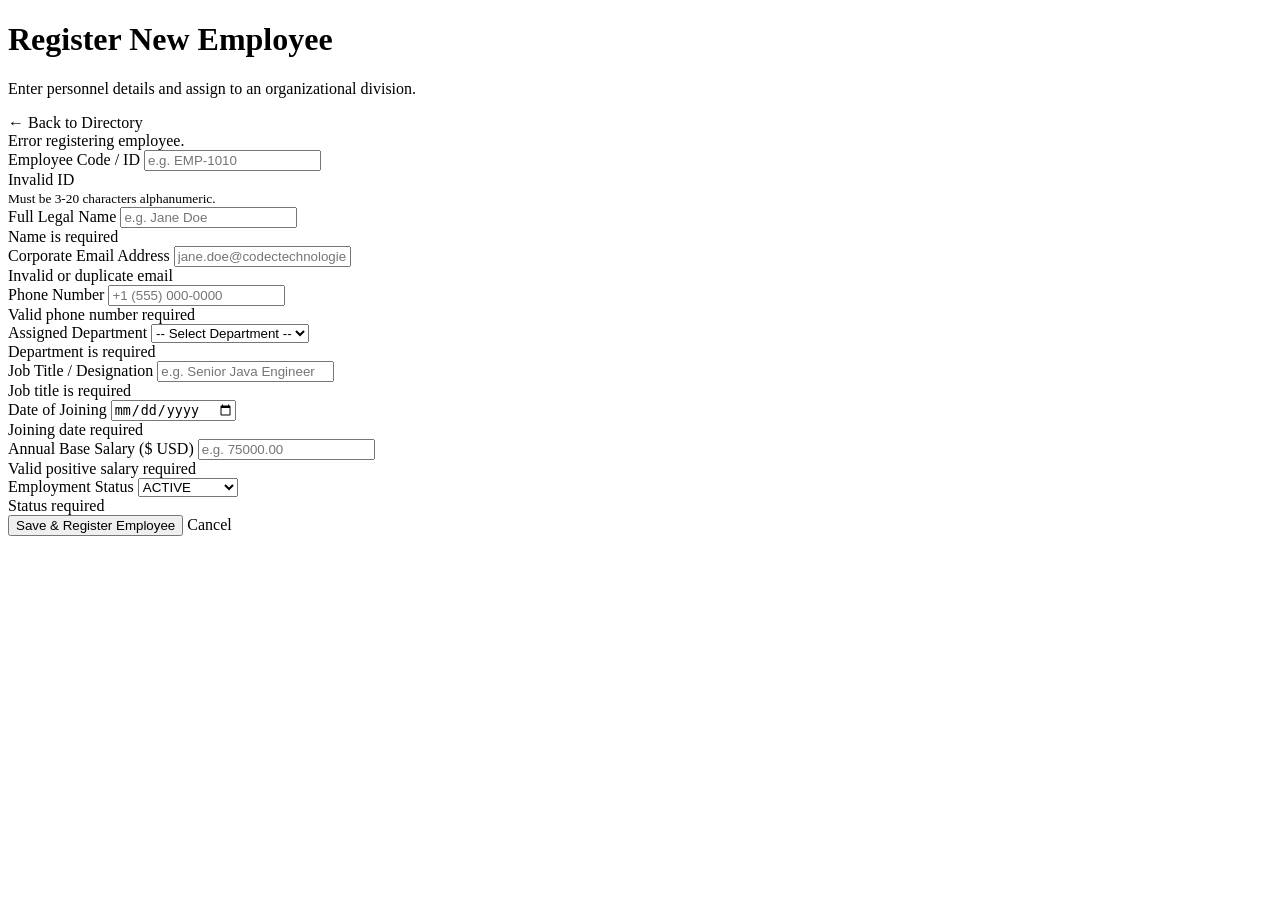
<file: backend-maven/src/main/resources/templates/add-employee.html>
<!DOCTYPE html>
<html xmlns:th="http://www.thymeleaf.org">
<head>
    <meta charset="UTF-8">
    <meta name="viewport" content="width=device-width, initial-scale=1.0">
    <title>Register Employee - Codec Technologies EMS</title>
    <link rel="stylesheet" th:href="@{/css/style.css}">
</head>
<body>
    <div th:replace="~{fragments/navbar :: navbar}"></div>

    <main class="main-container max-w-4xl">
        <div class="page-header">
            <div>
                <h1>Register New Employee</h1>
                <p class="subtitle">Enter personnel details and assign to an organizational division.</p>
            </div>
            <div>
                <a th:href="@{/employees}" class="btn btn-secondary">&larr; Back to Directory</a>
            </div>
        </div>

        <div th:if="${errorMessage}" class="alert alert-danger" role="alert">
            <span th:text="${errorMessage}">Error registering employee.</span>
        </div>

        <div class="card form-card">
            <div class="card-body">
                <form th:action="@{/employees/save}" th:object="${employee}" method="post" class="standard-form">
                    
                    <!-- 2-Column Grid -->
                    <div class="form-row">
                        <!-- Employee Code -->
                        <div class="form-group col-md-6">
                            <label for="employeeCode" class="required">Employee Code / ID</label>
                            <input type="text" id="employeeCode" th:field="*{employeeCode}" 
                                   class="form-control" th:classappend="${#fields.hasErrors('employeeCode')} ? 'is-invalid' : ''"
                                   placeholder="e.g. EMP-1010" required>
                            <div class="invalid-feedback" th:if="${#fields.hasErrors('employeeCode')}" th:errors="*{employeeCode}">
                                Invalid ID
                            </div>
                            <small class="form-text">Must be 3-20 characters alphanumeric.</small>
                        </div>

                        <!-- Full Name -->
                        <div class="form-group col-md-6">
                            <label for="fullName" class="required">Full Legal Name</label>
                            <input type="text" id="fullName" th:field="*{fullName}" 
                                   class="form-control" th:classappend="${#fields.hasErrors('fullName')} ? 'is-invalid' : ''"
                                   placeholder="e.g. Jane Doe" required>
                            <div class="invalid-feedback" th:if="${#fields.hasErrors('fullName')}" th:errors="*{fullName}">
                                Name is required
                            </div>
                        </div>
                    </div>

                    <div class="form-row">
                        <!-- Corporate Email -->
                        <div class="form-group col-md-6">
                            <label for="email" class="required">Corporate Email Address</label>
                            <input type="email" id="email" th:field="*{email}" 
                                   class="form-control" th:classappend="${#fields.hasErrors('email')} ? 'is-invalid' : ''"
                                   placeholder="jane.doe@codectechnologies.com" required>
                            <div class="invalid-feedback" th:if="${#fields.hasErrors('email')}" th:errors="*{email}">
                                Invalid or duplicate email
                            </div>
                        </div>

                        <!-- Phone Number -->
                        <div class="form-group col-md-6">
                            <label for="phoneNumber" class="required">Phone Number</label>
                            <input type="text" id="phoneNumber" th:field="*{phoneNumber}" 
                                   class="form-control" th:classappend="${#fields.hasErrors('phoneNumber')} ? 'is-invalid' : ''"
                                   placeholder="+1 (555) 000-0000" required>
                            <div class="invalid-feedback" th:if="${#fields.hasErrors('phoneNumber')}" th:errors="*{phoneNumber}">
                                Valid phone number required
                            </div>
                        </div>
                    </div>

                    <div class="form-row">
                        <!-- Department -->
                        <div class="form-group col-md-6">
                            <label for="department" class="required">Assigned Department</label>
                            <select id="department" th:field="*{department.id}" 
                                    class="form-control" th:classappend="${#fields.hasErrors('department')} ? 'is-invalid' : ''" required>
                                <option value="">-- Select Department --</option>
                                <option th:each="dept : ${departments}" 
                                        th:value="${dept.id}" 
                                        th:text="${dept.name}">Engineering</option>
                            </select>
                            <div class="invalid-feedback" th:if="${#fields.hasErrors('department')}" th:errors="*{department}">
                                Department is required
                            </div>
                        </div>

                        <!-- Job Title -->
                        <div class="form-group col-md-6">
                            <label for="jobTitle" class="required">Job Title / Designation</label>
                            <input type="text" id="jobTitle" th:field="*{jobTitle}" 
                                   class="form-control" th:classappend="${#fields.hasErrors('jobTitle')} ? 'is-invalid' : ''"
                                   placeholder="e.g. Senior Java Engineer" required>
                            <div class="invalid-feedback" th:if="${#fields.hasErrors('jobTitle')}" th:errors="*{jobTitle}">
                                Job title is required
                            </div>
                        </div>
                    </div>

                    <div class="form-row">
                        <!-- Date of Joining -->
                        <div class="form-group col-md-4">
                            <label for="dateOfJoining" class="required">Date of Joining</label>
                            <input type="date" id="dateOfJoining" th:field="*{dateOfJoining}" 
                                   class="form-control" th:classappend="${#fields.hasErrors('dateOfJoining')} ? 'is-invalid' : ''" required>
                            <div class="invalid-feedback" th:if="${#fields.hasErrors('dateOfJoining')}" th:errors="*{dateOfJoining}">
                                Joining date required
                            </div>
                        </div>

                        <!-- Salary -->
                        <div class="form-group col-md-4">
                            <label for="salary" class="required">Annual Base Salary ($ USD)</label>
                            <input type="number" step="0.01" min="1" id="salary" th:field="*{salary}" 
                                   class="form-control" th:classappend="${#fields.hasErrors('salary')} ? 'is-invalid' : ''"
                                   placeholder="e.g. 75000.00" required>
                            <div class="invalid-feedback" th:if="${#fields.hasErrors('salary')}" th:errors="*{salary}">
                                Valid positive salary required
                            </div>
                        </div>

                        <!-- Status -->
                        <div class="form-group col-md-4">
                            <label for="employmentStatus" class="required">Employment Status</label>
                            <select id="employmentStatus" th:field="*{employmentStatus}" 
                                    class="form-control" th:classappend="${#fields.hasErrors('employmentStatus')} ? 'is-invalid' : ''" required>
                                <option value="ACTIVE">ACTIVE</option>
                                <option value="PROBATION">PROBATION</option>
                                <option value="INACTIVE">INACTIVE</option>
                                <option value="ON_LEAVE">ON_LEAVE</option>
                            </select>
                            <div class="invalid-feedback" th:if="${#fields.hasErrors('employmentStatus')}" th:errors="*{employmentStatus}">
                                Status required
                            </div>
                        </div>
                    </div>

                    <div class="form-actions">
                        <button type="submit" class="btn btn-primary btn-lg">Save &amp; Register Employee</button>
                        <a th:href="@{/employees}" class="btn btn-outline">Cancel</a>
                    </div>
                </form>
            </div>
        </div>
    </main>
</body>
</html>
</file>
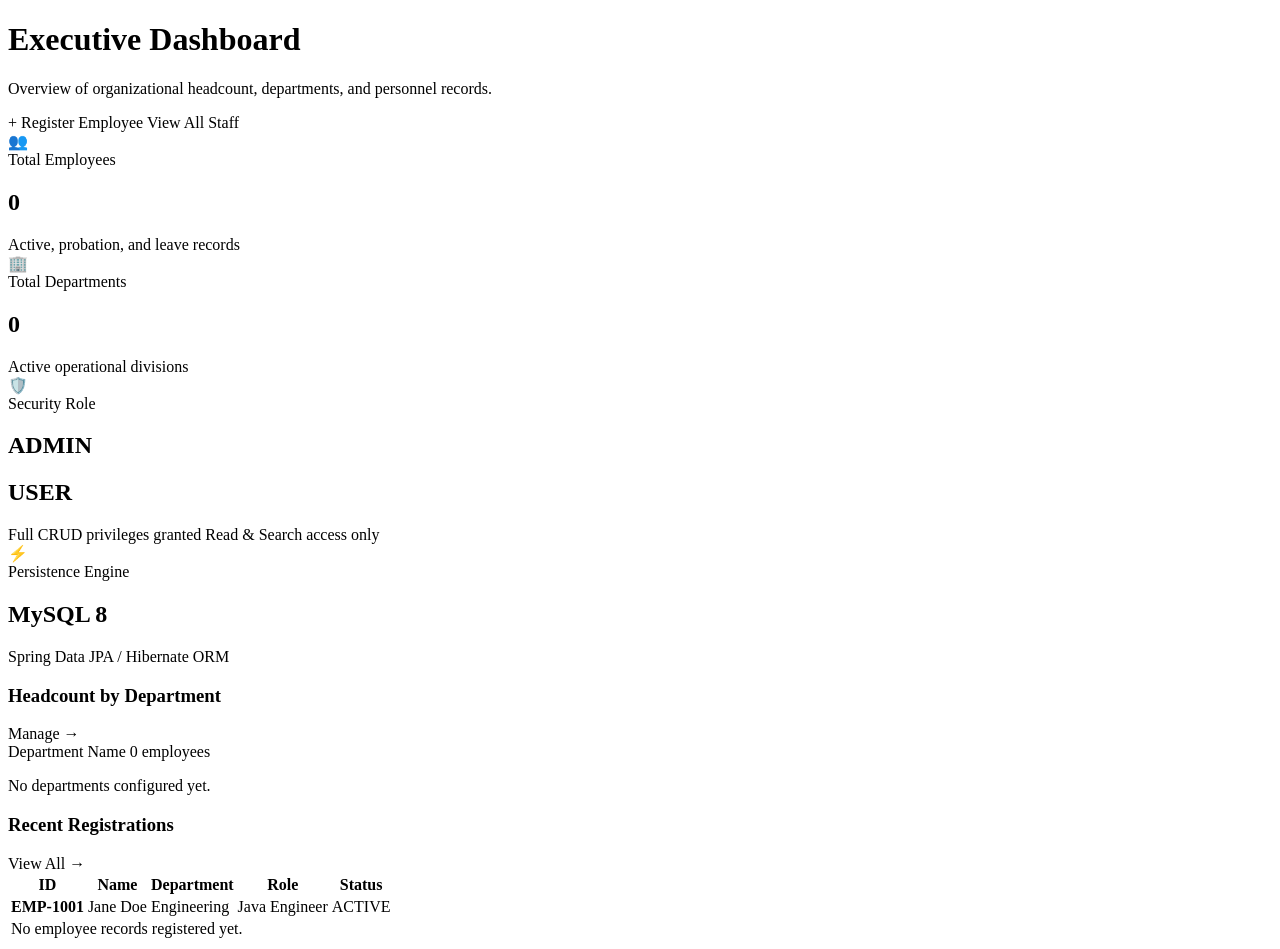
<file: backend-maven/src/main/resources/templates/dashboard.html>
<!DOCTYPE html>
<html xmlns:th="http://www.thymeleaf.org"
      xmlns:sec="http://www.thymeleaf.org/extras/spring-security">
<head>
    <meta charset="UTF-8">
    <meta name="viewport" content="width=device-width, initial-scale=1.0">
    <title>Dashboard - Codec Technologies EMS</title>
    <link rel="stylesheet" th:href="@{/css/style.css}">
</head>
<body>
    <div th:replace="~{fragments/navbar :: navbar}"></div>

    <main class="main-container">
        <!-- Header Banner -->
        <div class="page-header">
            <div>
                <h1>Executive Dashboard</h1>
                <p class="subtitle">Overview of organizational headcount, departments, and personnel records.</p>
            </div>
            <div class="header-actions">
                <a sec:authorize="hasRole('ADMIN')" th:href="@{/employees/new}" class="btn btn-primary">
                    + Register Employee
                </a>
                <a th:href="@{/employees}" class="btn btn-secondary">
                    View All Staff
                </a>
            </div>
        </div>

        <!-- Metrics Overview Cards -->
        <div class="stats-grid">
            <div class="stat-card">
                <div class="stat-icon bg-blue-soft">👥</div>
                <div class="stat-content">
                    <span class="stat-label">Total Employees</span>
                    <h2 class="stat-value" th:text="${totalEmployees}">0</h2>
                    <span class="stat-desc">Active, probation, and leave records</span>
                </div>
            </div>

            <div class="stat-card">
                <div class="stat-icon bg-indigo-soft">🏢</div>
                <div class="stat-content">
                    <span class="stat-label">Total Departments</span>
                    <h2 class="stat-value" th:text="${totalDepartments}">0</h2>
                    <span class="stat-desc">Active operational divisions</span>
                </div>
            </div>

            <div class="stat-card">
                <div class="stat-icon bg-emerald-soft">🛡️</div>
                <div class="stat-content">
                    <span class="stat-label">Security Role</span>
                    <h2 class="stat-value" sec:authorize="hasRole('ADMIN')">ADMIN</h2>
                    <h2 class="stat-value" sec:authorize="hasRole('USER')">USER</h2>
                    <span class="stat-desc" sec:authorize="hasRole('ADMIN')">Full CRUD privileges granted</span>
                    <span class="stat-desc" sec:authorize="hasRole('USER')">Read &amp; Search access only</span>
                </div>
            </div>

            <div class="stat-card">
                <div class="stat-icon bg-amber-soft">⚡</div>
                <div class="stat-content">
                    <span class="stat-label">Persistence Engine</span>
                    <h2 class="stat-value">MySQL 8</h2>
                    <span class="stat-desc">Spring Data JPA / Hibernate ORM</span>
                </div>
            </div>
        </div>

        <!-- Two Column Section: Department Breakdown & Recent Hires -->
        <div class="dashboard-grid">
            <!-- Left: Department Headcount -->
            <div class="card">
                <div class="card-header">
                    <h3>Headcount by Department</h3>
                    <a th:href="@{/departments}" class="card-link">Manage &rarr;</a>
                </div>
                <div class="card-body">
                    <div class="dept-list">
                        <div th:each="entry : ${departmentCounts}" class="dept-item">
                            <div class="dept-info">
                                <span class="dept-name" th:text="${entry.key}">Department Name</span>
                                <span class="dept-count" th:text="${entry.value} + ' employees'">0 employees</span>
                            </div>
                            <div class="progress-bar-bg">
                                <div class="progress-bar-fill"
                                     th:style="'width: ' + (${totalEmployees} > 0 ? (${entry.value} * 100 / ${totalEmployees}) : 0) + '%'">
                                </div>
                            </div>
                        </div>
                        <div th:if="${#maps.isEmpty(departmentCounts)}" class="empty-state">
                            <p>No departments configured yet.</p>
                        </div>
                    </div>
                </div>
            </div>

            <!-- Right: Recent Personnel Registrations -->
            <div class="card">
                <div class="card-header">
                    <h3>Recent Registrations</h3>
                    <a th:href="@{/employees}" class="card-link">View All &rarr;</a>
                </div>
                <div class="card-body">
                    <div class="table-responsive">
                        <table class="table table-sm">
                            <thead>
                                <tr>
                                    <th>ID</th>
                                    <th>Name</th>
                                    <th>Department</th>
                                    <th>Role</th>
                                    <th>Status</th>
                                </tr>
                            </thead>
                            <tbody>
                                <tr th:each="emp : ${recentEmployees}">
                                    <td><strong th:text="${emp.employeeCode}">EMP-1001</strong></td>
                                    <td th:text="${emp.fullName}">Jane Doe</td>
                                    <td th:text="${emp.department.name}">Engineering</td>
                                    <td th:text="${emp.jobTitle}">Java Engineer</td>
                                    <td>
                                        <span class="badge" th:classappend="'badge-' + ${#strings.toLowerCase(emp.employmentStatus)}"
                                              th:text="${emp.employmentStatus}">ACTIVE</span>
                                    </td>
                                </tr>
                                <tr th:if="${#lists.isEmpty(recentEmployees)}">
                                    <td colspan="5" class="text-center">No employee records registered yet.</td>
                                </tr>
                            </tbody>
                        </table>
                    </div>
                </div>
            </div>
        </div>
    </main>
</body>
</html>
</file>
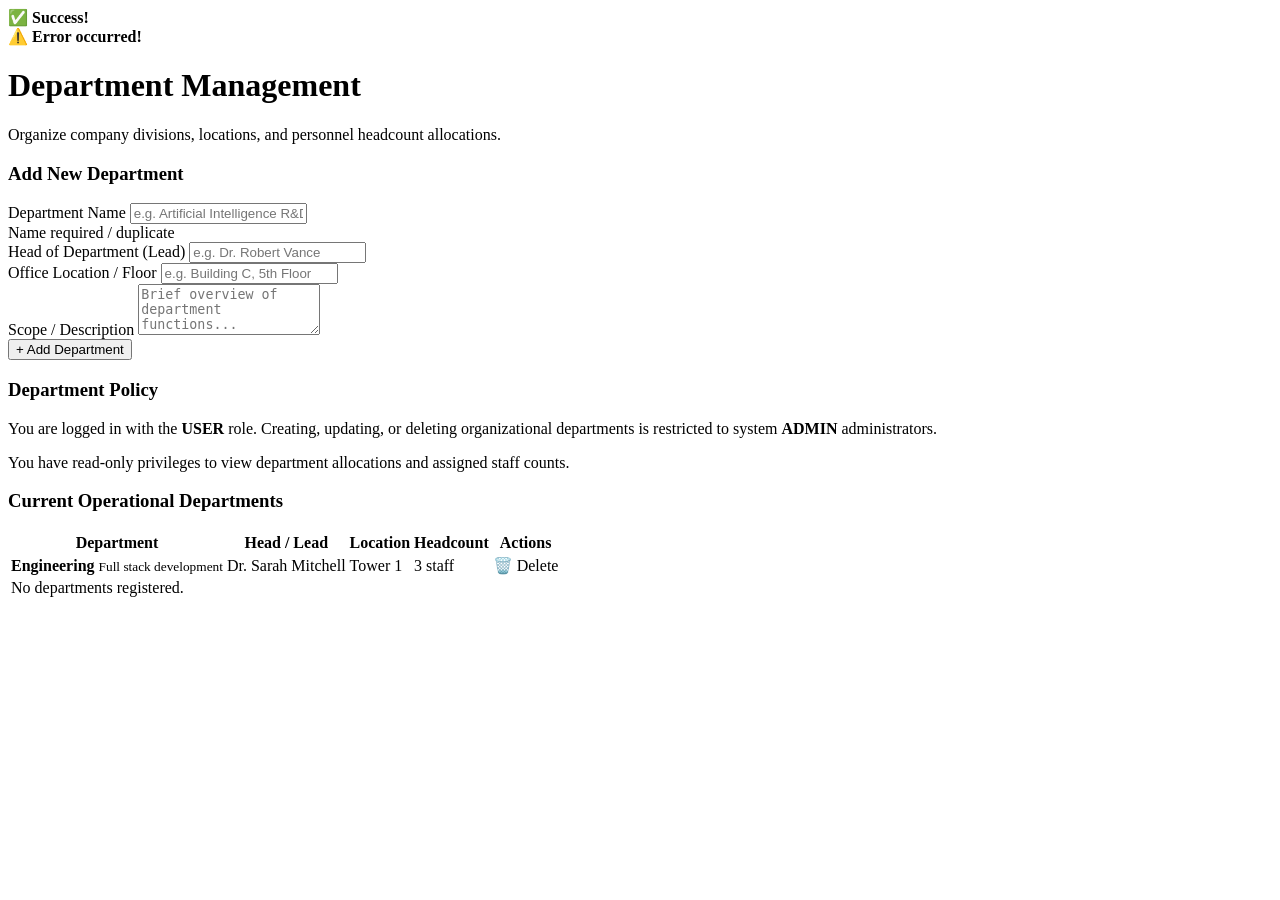
<file: backend-maven/src/main/resources/templates/departments.html>
<!DOCTYPE html>
<html xmlns:th="http://www.thymeleaf.org"
      xmlns:sec="http://www.thymeleaf.org/extras/spring-security">
<head>
    <meta charset="UTF-8">
    <meta name="viewport" content="width=device-width, initial-scale=1.0">
    <title>Department Management - Codec Technologies EMS</title>
    <link rel="stylesheet" th:href="@{/css/style.css}">
</head>
<body>
    <div th:replace="~{fragments/navbar :: navbar}"></div>

    <main class="main-container">
        <!-- Alerts -->
        <div th:if="${successMessage}" class="alert alert-success" role="alert">
            <span>✅ <strong th:text="${successMessage}">Success!</strong></span>
        </div>
        <div th:if="${errorMessage}" class="alert alert-danger" role="alert">
            <span>⚠️ <strong th:text="${errorMessage}">Error occurred!</strong></span>
        </div>

        <div class="page-header">
            <div>
                <h1>Department Management</h1>
                <p class="subtitle">Organize company divisions, locations, and personnel headcount allocations.</p>
            </div>
        </div>

        <div class="dashboard-grid">
            <!-- Left: Add New Department Form (ADMIN Only) -->
            <div sec:authorize="hasRole('ADMIN')" class="card">
                <div class="card-header">
                    <h3>Add New Department</h3>
                </div>
                <div class="card-body">
                    <form th:action="@{/departments/save}" th:object="${department}" method="post">
                        <div class="form-group">
                            <label for="deptName" class="required">Department Name</label>
                            <input type="text" id="deptName" th:field="*{name}" class="form-control"
                                   th:classappend="${#fields.hasErrors('name')} ? 'is-invalid' : ''"
                                   placeholder="e.g. Artificial Intelligence R&amp;D" required>
                            <div class="invalid-feedback" th:if="${#fields.hasErrors('name')}" th:errors="*{name}">
                                Name required / duplicate
                            </div>
                        </div>

                        <div class="form-group">
                            <label for="headOfDepartment">Head of Department (Lead)</label>
                            <input type="text" id="headOfDepartment" th:field="*{headOfDepartment}" class="form-control"
                                   placeholder="e.g. Dr. Robert Vance">
                        </div>

                        <div class="form-group">
                            <label for="location">Office Location / Floor</label>
                            <input type="text" id="location" th:field="*{location}" class="form-control"
                                   placeholder="e.g. Building C, 5th Floor">
                        </div>

                        <div class="form-group">
                            <label for="description">Scope / Description</label>
                            <textarea id="description" th:field="*{description}" class="form-control" rows="3"
                                      placeholder="Brief overview of department functions..."></textarea>
                        </div>

                        <button type="submit" class="btn btn-primary btn-block">+ Add Department</button>
                    </form>
                </div>
            </div>

            <!-- When USER is logged in, show Informational Card instead of form -->
            <div sec:authorize="!hasRole('ADMIN')" class="card">
                <div class="card-header">
                    <h3>Department Policy</h3>
                </div>
                <div class="card-body">
                    <p class="text-muted">You are logged in with the <strong>USER</strong> role. Creating, updating, or deleting organizational departments is restricted to system <strong>ADMIN</strong> administrators.</p>
                    <p class="text-muted mt-3">You have read-only privileges to view department allocations and assigned staff counts.</p>
                </div>
            </div>

            <!-- Right: Existing Departments Table -->
            <div class="card">
                <div class="card-header">
                    <h3>Current Operational Departments</h3>
                </div>
                <div class="card-body p-0">
                    <div class="table-responsive">
                        <table class="table">
                            <thead>
                                <tr>
                                    <th>Department</th>
                                    <th>Head / Lead</th>
                                    <th>Location</th>
                                    <th>Headcount</th>
                                    <th sec:authorize="hasRole('ADMIN')" class="text-right">Actions</th>
                                </tr>
                            </thead>
                            <tbody>
                                <tr th:each="dept : ${departments}">
                                    <td>
                                        <div class="user-meta">
                                            <strong th:text="${dept.name}">Engineering</strong>
                                            <small class="text-muted" th:text="${dept.description}">Full stack development</small>
                                        </div>
                                    </td>
                                    <td th:text="${dept.headOfDepartment != null and dept.headOfDepartment != '' ? dept.headOfDepartment : '—'}">Dr. Sarah Mitchell</td>
                                    <td th:text="${dept.location != null and dept.location != '' ? dept.location : '—'}">Tower 1</td>
                                    <td>
                                        <span class="badge badge-info" th:text="${dept.employeeCount} + ' staff'">3 staff</span>
                                    </td>
                                    <td sec:authorize="hasRole('ADMIN')" class="text-right">
                                        <a th:href="@{/departments/delete/{id}(id=${dept.id})}" 
                                           class="btn-action btn-delete"
                                           onclick="return confirm('Are you sure you want to delete this department?');"
                                           title="Delete Department">🗑️ Delete</a>
                                    </td>
                                </tr>
                                <tr th:if="${#lists.isEmpty(departments)}">
                                    <td colspan="5" class="text-center">No departments registered.</td>
                                </tr>
                            </tbody>
                        </table>
                    </div>
                </div>
            </div>
        </div>
    </main>
</body>
</html>
</file>
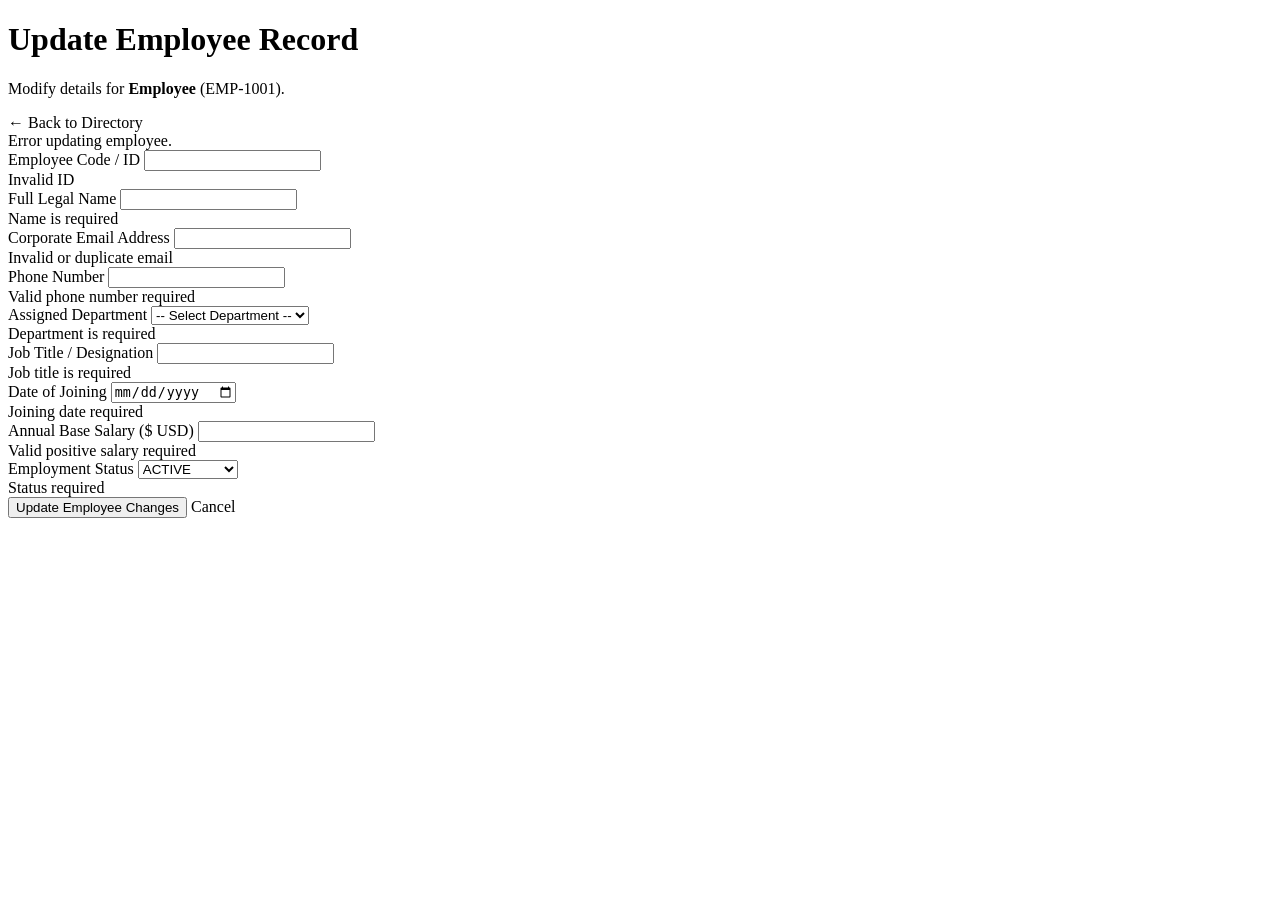
<file: backend-maven/src/main/resources/templates/edit-employee.html>
<!DOCTYPE html>
<html xmlns:th="http://www.thymeleaf.org">
<head>
    <meta charset="UTF-8">
    <meta name="viewport" content="width=device-width, initial-scale=1.0">
    <title>Edit Employee - Codec Technologies EMS</title>
    <link rel="stylesheet" th:href="@{/css/style.css}">
</head>
<body>
    <div th:replace="~{fragments/navbar :: navbar}"></div>

    <main class="main-container max-w-4xl">
        <div class="page-header">
            <div>
                <h1>Update Employee Record</h1>
                <p class="subtitle">Modify details for <strong th:text="${employee.fullName}">Employee</strong> (<span th:text="${employee.employeeCode}">EMP-1001</span>).</p>
            </div>
            <div>
                <a th:href="@{/employees}" class="btn btn-secondary">&larr; Back to Directory</a>
            </div>
        </div>

        <div th:if="${errorMessage}" class="alert alert-danger" role="alert">
            <span th:text="${errorMessage}">Error updating employee.</span>
        </div>

        <div class="card form-card">
            <div class="card-body">
                <form th:action="@{/employees/update/{id}(id=${employee.id})}" th:object="${employee}" method="post" class="standard-form">
                    <input type="hidden" th:field="*{id}">

                    <div class="form-row">
                        <!-- Employee Code -->
                        <div class="form-group col-md-6">
                            <label for="employeeCode" class="required">Employee Code / ID</label>
                            <input type="text" id="employeeCode" th:field="*{employeeCode}" 
                                   class="form-control" th:classappend="${#fields.hasErrors('employeeCode')} ? 'is-invalid' : ''" required>
                            <div class="invalid-feedback" th:if="${#fields.hasErrors('employeeCode')}" th:errors="*{employeeCode}">
                                Invalid ID
                            </div>
                        </div>

                        <!-- Full Name -->
                        <div class="form-group col-md-6">
                            <label for="fullName" class="required">Full Legal Name</label>
                            <input type="text" id="fullName" th:field="*{fullName}" 
                                   class="form-control" th:classappend="${#fields.hasErrors('fullName')} ? 'is-invalid' : ''" required>
                            <div class="invalid-feedback" th:if="${#fields.hasErrors('fullName')}" th:errors="*{fullName}">
                                Name is required
                            </div>
                        </div>
                    </div>

                    <div class="form-row">
                        <!-- Corporate Email -->
                        <div class="form-group col-md-6">
                            <label for="email" class="required">Corporate Email Address</label>
                            <input type="email" id="email" th:field="*{email}" 
                                   class="form-control" th:classappend="${#fields.hasErrors('email')} ? 'is-invalid' : ''" required>
                            <div class="invalid-feedback" th:if="${#fields.hasErrors('email')}" th:errors="*{email}">
                                Invalid or duplicate email
                            </div>
                        </div>

                        <!-- Phone Number -->
                        <div class="form-group col-md-6">
                            <label for="phoneNumber" class="required">Phone Number</label>
                            <input type="text" id="phoneNumber" th:field="*{phoneNumber}" 
                                   class="form-control" th:classappend="${#fields.hasErrors('phoneNumber')} ? 'is-invalid' : ''" required>
                            <div class="invalid-feedback" th:if="${#fields.hasErrors('phoneNumber')}" th:errors="*{phoneNumber}">
                                Valid phone number required
                            </div>
                        </div>
                    </div>

                    <div class="form-row">
                        <!-- Department -->
                        <div class="form-group col-md-6">
                            <label for="department" class="required">Assigned Department</label>
                            <select id="department" th:field="*{department.id}" 
                                    class="form-control" th:classappend="${#fields.hasErrors('department')} ? 'is-invalid' : ''" required>
                                <option value="">-- Select Department --</option>
                                <option th:each="dept : ${departments}" 
                                        th:value="${dept.id}" 
                                        th:text="${dept.name}"
                                        th:selected="${employee.department != null and dept.id == employee.department.id}">Engineering</option>
                            </select>
                            <div class="invalid-feedback" th:if="${#fields.hasErrors('department')}" th:errors="*{department}">
                                Department is required
                            </div>
                        </div>

                        <!-- Job Title -->
                        <div class="form-group col-md-6">
                            <label for="jobTitle" class="required">Job Title / Designation</label>
                            <input type="text" id="jobTitle" th:field="*{jobTitle}" 
                                   class="form-control" th:classappend="${#fields.hasErrors('jobTitle')} ? 'is-invalid' : ''" required>
                            <div class="invalid-feedback" th:if="${#fields.hasErrors('jobTitle')}" th:errors="*{jobTitle}">
                                Job title is required
                            </div>
                        </div>
                    </div>

                    <div class="form-row">
                        <!-- Date of Joining -->
                        <div class="form-group col-md-4">
                            <label for="dateOfJoining" class="required">Date of Joining</label>
                            <input type="date" id="dateOfJoining" th:field="*{dateOfJoining}" 
                                   class="form-control" th:classappend="${#fields.hasErrors('dateOfJoining')} ? 'is-invalid' : ''" required>
                            <div class="invalid-feedback" th:if="${#fields.hasErrors('dateOfJoining')}" th:errors="*{dateOfJoining}">
                                Joining date required
                            </div>
                        </div>

                        <!-- Salary -->
                        <div class="form-group col-md-4">
                            <label for="salary" class="required">Annual Base Salary ($ USD)</label>
                            <input type="number" step="0.01" min="1" id="salary" th:field="*{salary}" 
                                   class="form-control" th:classappend="${#fields.hasErrors('salary')} ? 'is-invalid' : ''" required>
                            <div class="invalid-feedback" th:if="${#fields.hasErrors('salary')}" th:errors="*{salary}">
                                Valid positive salary required
                            </div>
                        </div>

                        <!-- Status -->
                        <div class="form-group col-md-4">
                            <label for="employmentStatus" class="required">Employment Status</label>
                            <select id="employmentStatus" th:field="*{employmentStatus}" 
                                    class="form-control" th:classappend="${#fields.hasErrors('employmentStatus')} ? 'is-invalid' : ''" required>
                                <option value="ACTIVE">ACTIVE</option>
                                <option value="PROBATION">PROBATION</option>
                                <option value="INACTIVE">INACTIVE</option>
                                <option value="ON_LEAVE">ON_LEAVE</option>
                            </select>
                            <div class="invalid-feedback" th:if="${#fields.hasErrors('employmentStatus')}" th:errors="*{employmentStatus}">
                                Status required
                            </div>
                        </div>
                    </div>

                    <div class="form-actions">
                        <button type="submit" class="btn btn-primary btn-lg">Update Employee Changes</button>
                        <a th:href="@{/employees}" class="btn btn-outline">Cancel</a>
                    </div>
                </form>
            </div>
        </div>
    </main>
</body>
</html>
</file>
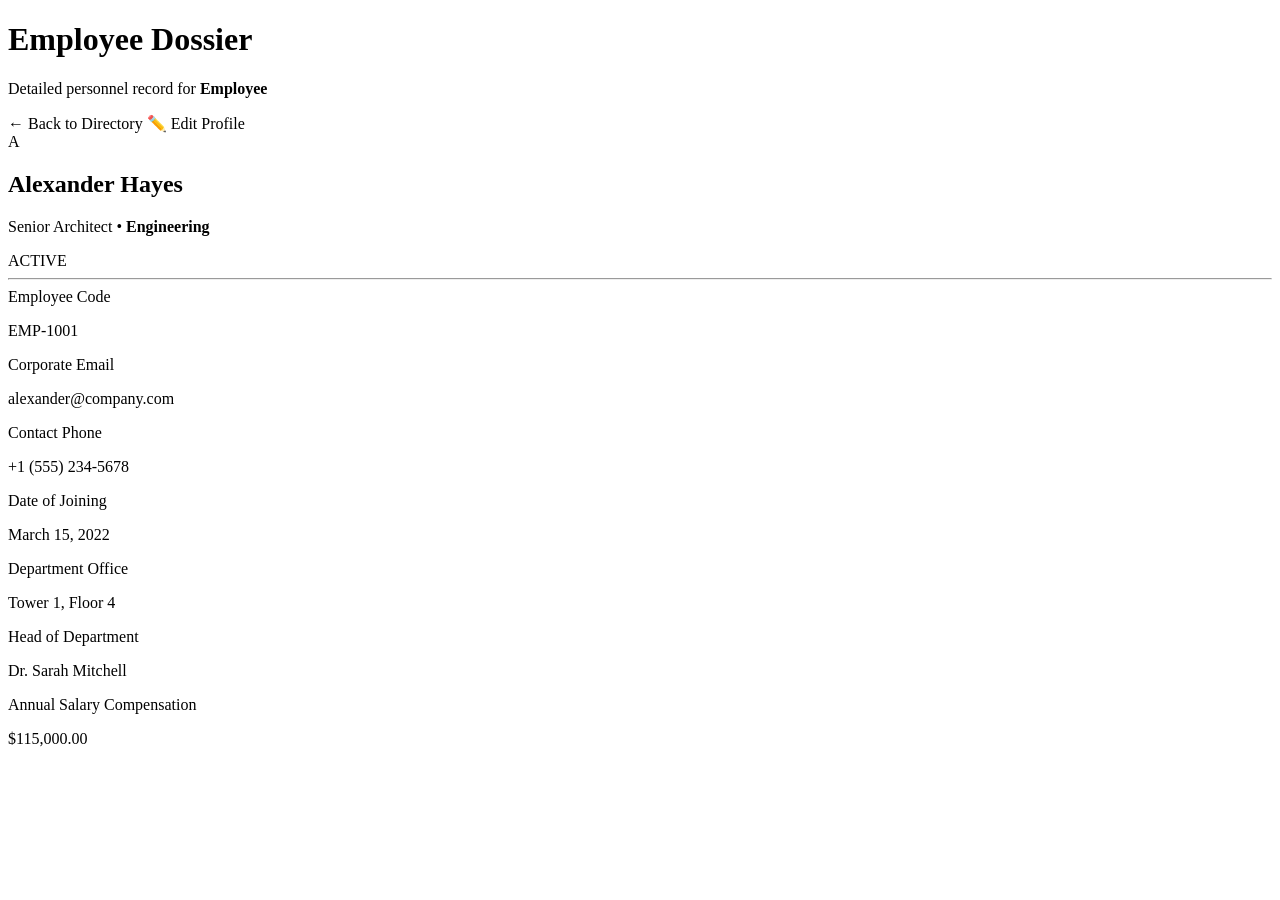
<file: backend-maven/src/main/resources/templates/employee-details.html>
<!DOCTYPE html>
<html xmlns:th="http://www.thymeleaf.org"
      xmlns:sec="http://www.thymeleaf.org/extras/spring-security">
<head>
    <meta charset="UTF-8">
    <meta name="viewport" content="width=device-width, initial-scale=1.0">
    <title>Employee Profile - Codec Technologies EMS</title>
    <link rel="stylesheet" th:href="@{/css/style.css}">
</head>
<body>
    <div th:replace="~{fragments/navbar :: navbar}"></div>

    <main class="main-container max-w-4xl">
        <div class="page-header">
            <div>
                <h1>Employee Dossier</h1>
                <p class="subtitle">Detailed personnel record for <strong th:text="${employee.fullName}">Employee</strong></p>
            </div>
            <div class="header-actions">
                <a th:href="@{/employees}" class="btn btn-secondary">&larr; Back to Directory</a>
                <a sec:authorize="hasRole('ADMIN')" th:href="@{/employees/edit/{id}(id=${employee.id})}" class="btn btn-primary">✏️ Edit Profile</a>
            </div>
        </div>

        <div class="card">
            <div class="card-body">
                <div class="profile-header">
                    <div class="avatar-circle" th:text="${#strings.substring(employee.fullName, 0, 1)}">A</div>
                    <div>
                        <h2 th:text="${employee.fullName}">Alexander Hayes</h2>
                        <p class="text-muted"><span th:text="${employee.jobTitle}">Senior Architect</span> &bull; <strong th:text="${employee.department.name}">Engineering</strong></p>
                    </div>
                    <div class="ml-auto">
                        <span class="badge" th:classappend="'badge-' + ${#strings.toLowerCase(employee.employmentStatus)}"
                              th:text="${employee.employmentStatus}">ACTIVE</span>
                    </div>
                </div>

                <hr class="divider">

                <div class="profile-grid">
                    <div class="profile-item">
                        <label>Employee Code</label>
                        <p class="font-mono" th:text="${employee.employeeCode}">EMP-1001</p>
                    </div>
                    <div class="profile-item">
                        <label>Corporate Email</label>
                        <p th:text="${employee.email}">alexander@company.com</p>
                    </div>
                    <div class="profile-item">
                        <label>Contact Phone</label>
                        <p th:text="${employee.phoneNumber}">+1 (555) 234-5678</p>
                    </div>
                    <div class="profile-item">
                        <label>Date of Joining</label>
                        <p th:text="${#temporals.format(employee.dateOfJoining, 'MMMM dd, yyyy')}">March 15, 2022</p>
                    </div>
                    <div class="profile-item">
                        <label>Department Office</label>
                        <p th:text="${employee.department.location != null ? employee.department.location : 'Main Campus'}">Tower 1, Floor 4</p>
                    </div>
                    <div class="profile-item">
                        <label>Head of Department</label>
                        <p th:text="${employee.department.headOfDepartment != null ? employee.department.headOfDepartment : 'N/A'}">Dr. Sarah Mitchell</p>
                    </div>
                    <div class="profile-item">
                        <label>Annual Salary Compensation</label>
                        <p class="font-bold text-primary" th:text="'$' + ${#numbers.formatDecimal(employee.salary, 1, 'COMMA', 2, 'POINT')}">$115,000.00</p>
                    </div>
                </div>
            </div>
        </div>
    </main>
</body>
</html>
</file>
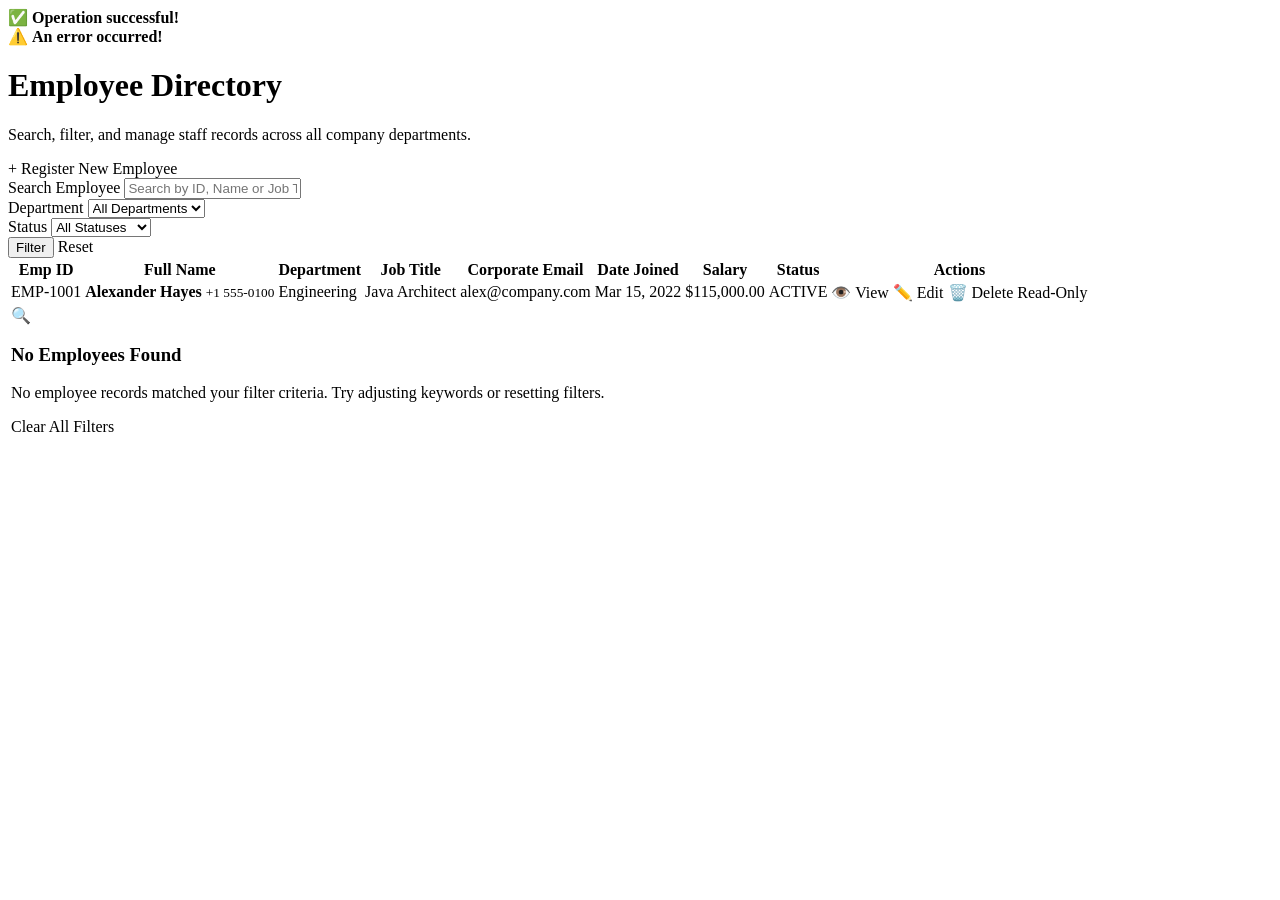
<file: backend-maven/src/main/resources/templates/employees.html>
<!DOCTYPE html>
<html xmlns:th="http://www.thymeleaf.org"
      xmlns:sec="http://www.thymeleaf.org/extras/spring-security">
<head>
    <meta charset="UTF-8">
    <meta name="viewport" content="width=device-width, initial-scale=1.0">
    <title>Employee Directory - Codec Technologies EMS</title>
    <link rel="stylesheet" th:href="@{/css/style.css}">
</head>
<body>
    <div th:replace="~{fragments/navbar :: navbar}"></div>

    <main class="main-container">
        <!-- Notification Banners -->
        <div th:if="${successMessage}" class="alert alert-success alert-dismissible" role="alert">
            <span>✅ <strong th:text="${successMessage}">Operation successful!</strong></span>
        </div>
        <div th:if="${errorMessage}" class="alert alert-danger alert-dismissible" role="alert">
            <span>⚠️ <strong th:text="${errorMessage}">An error occurred!</strong></span>
        </div>

        <!-- Page Header -->
        <div class="page-header">
            <div>
                <h1>Employee Directory</h1>
                <p class="subtitle">Search, filter, and manage staff records across all company departments.</p>
            </div>
            <div class="header-actions">
                <a sec:authorize="hasRole('ADMIN')" th:href="@{/employees/new}" class="btn btn-primary">
                    + Register New Employee
                </a>
            </div>
        </div>

        <!-- Filter & Search Toolbar -->
        <div class="filter-card">
            <form th:action="@{/employees}" method="get" class="filter-form">
                <div class="filter-col">
                    <label for="keyword">Search Employee</label>
                    <input type="text" id="keyword" name="keyword" th:value="${selectedKeyword}" 
                           class="form-control" placeholder="Search by ID, Name or Job Title...">
                </div>

                <div class="filter-col">
                    <label for="departmentId">Department</label>
                    <select id="departmentId" name="departmentId" class="form-control">
                        <option value="">All Departments</option>
                        <option th:each="dept : ${departments}" 
                                th:value="${dept.id}" 
                                th:text="${dept.name}"
                                th:selected="${dept.id == selectedDepartmentId}">Engineering</option>
                    </select>
                </div>

                <div class="filter-col">
                    <label for="status">Status</label>
                    <select id="status" name="status" class="form-control">
                        <option value="">All Statuses</option>
                        <option value="ACTIVE" th:selected="${selectedStatus == 'ACTIVE'}">ACTIVE</option>
                        <option value="PROBATION" th:selected="${selectedStatus == 'PROBATION'}">PROBATION</option>
                        <option value="INACTIVE" th:selected="${selectedStatus == 'INACTIVE'}">INACTIVE</option>
                        <option value="ON_LEAVE" th:selected="${selectedStatus == 'ON_LEAVE'}">ON_LEAVE</option>
                    </select>
                </div>

                <div class="filter-col filter-actions">
                    <button type="submit" class="btn btn-primary">Filter</button>
                    <a th:href="@{/employees}" class="btn btn-secondary">Reset</a>
                </div>
            </form>
        </div>

        <!-- Employee Table Card -->
        <div class="card">
            <div class="card-body p-0">
                <div class="table-responsive">
                    <table class="table table-hover">
                        <thead>
                            <tr>
                                <th>Emp ID</th>
                                <th>Full Name</th>
                                <th>Department</th>
                                <th>Job Title</th>
                                <th>Corporate Email</th>
                                <th>Date Joined</th>
                                <th>Salary</th>
                                <th>Status</th>
                                <th class="text-right">Actions</th>
                            </tr>
                        </thead>
                        <tbody>
                            <tr th:each="emp : ${employees}">
                                <td>
                                    <span class="badge-code" th:text="${emp.employeeCode}">EMP-1001</span>
                                </td>
                                <td>
                                    <div class="user-meta">
                                        <strong th:text="${emp.fullName}">Alexander Hayes</strong>
                                        <small class="text-muted" th:text="${emp.phoneNumber}">+1 555-0100</small>
                                    </div>
                                </td>
                                <td>
                                    <span class="dept-badge" th:text="${emp.department.name}">Engineering</span>
                                </td>
                                <td th:text="${emp.jobTitle}">Java Architect</td>
                                <td>
                                    <a th:href="'mailto:' + ${emp.email}" class="table-link" th:text="${emp.email}">alex@company.com</a>
                                </td>
                                <td th:text="${#temporals.format(emp.dateOfJoining, 'MMM dd, yyyy')}">Mar 15, 2022</td>
                                <td class="salary-cell">
                                    <span th:text="'$' + ${#numbers.formatDecimal(emp.salary, 1, 'COMMA', 2, 'POINT')}">$115,000.00</span>
                                </td>
                                <td>
                                    <span class="badge" th:classappend="'badge-' + ${#strings.toLowerCase(emp.employmentStatus)}"
                                          th:text="${emp.employmentStatus}">ACTIVE</span>
                                </td>
                                <td class="text-right action-buttons">
                                    <!-- View Modal/Details Trigger -->
                                    <a th:href="@{/employees/view/{id}(id=${emp.id})}" class="btn-action btn-view" title="View Profile">👁️ View</a>

                                    <!-- Admin-only actions -->
                                    <a sec:authorize="hasRole('ADMIN')" 
                                       th:href="@{/employees/edit/{id}(id=${emp.id})}" 
                                       class="btn-action btn-edit" title="Edit Employee">✏️ Edit</a>

                                    <a sec:authorize="hasRole('ADMIN')" 
                                       th:href="@{/employees/delete/{id}(id=${emp.id})}" 
                                       class="btn-action btn-delete"
                                       onclick="return confirm('Are you sure you want to permanently delete this employee record?');"
                                       title="Delete Record">🗑️ Delete</a>

                                    <!-- Read-only label for USER role -->
                                    <span sec:authorize="!hasRole('ADMIN')" class="text-muted small">Read-Only</span>
                                </td>
                            </tr>

                            <!-- Empty Search / Filter State -->
                            <tr th:if="${#lists.isEmpty(employees)}">
                                <td colspan="9">
                                    <div class="empty-state">
                                        <div class="empty-icon">🔍</div>
                                        <h3>No Employees Found</h3>
                                        <p>No employee records matched your filter criteria. Try adjusting keywords or resetting filters.</p>
                                        <a th:href="@{/employees}" class="btn btn-secondary">Clear All Filters</a>
                                    </div>
                                </td>
                            </tr>
                        </tbody>
                    </table>
                </div>
            </div>
        </div>
    </main>
</body>
</html>
</file>
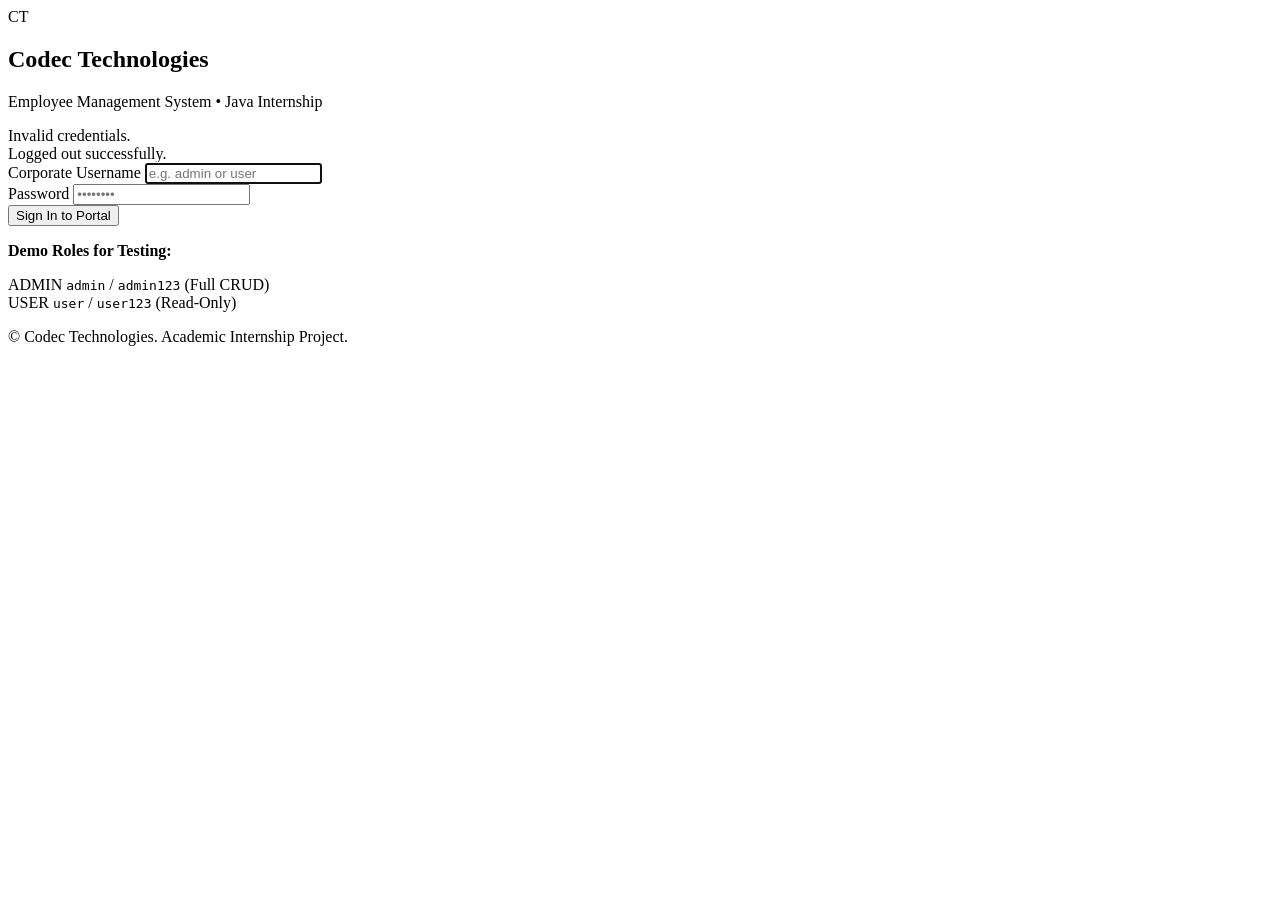
<file: backend-maven/src/main/resources/templates/login.html>
<!DOCTYPE html>
<html xmlns:th="http://www.thymeleaf.org">
<head>
    <meta charset="UTF-8">
    <meta name="viewport" content="width=device-width, initial-scale=1.0">
    <title>Login - Codec Technologies EMS</title>
    <link rel="stylesheet" th:href="@{/css/style.css}">
</head>
<body class="login-body">
    <div class="login-wrapper">
        <div class="login-card">
            <div class="login-header">
                <div class="company-logo">CT</div>
                <h2>Codec Technologies</h2>
                <p class="subtitle">Employee Management System &bull; Java Internship</p>
            </div>

            <!-- Error Banner -->
            <div th:if="${errorMessage}" class="alert alert-danger" role="alert">
                <span th:text="${errorMessage}">Invalid credentials.</span>
            </div>

            <!-- Logout Banner -->
            <div th:if="${successMessage}" class="alert alert-success" role="alert">
                <span th:text="${successMessage}">Logged out successfully.</span>
            </div>

            <form th:action="@{/login}" method="post" class="login-form">
                <div class="form-group">
                    <label for="username">Corporate Username</label>
                    <input type="text" id="username" name="username" class="form-control" 
                           placeholder="e.g. admin or user" required autofocus>
                </div>

                <div class="form-group">
                    <label for="password">Password</label>
                    <input type="password" id="password" name="password" class="form-control" 
                           placeholder="••••••••" required>
                </div>

                <button type="submit" class="btn btn-primary btn-block">Sign In to Portal</button>
            </form>

            <div class="login-hint">
                <p><strong>Demo Roles for Testing:</strong></p>
                <div class="hint-badges">
                    <div class="hint-item">
                        <span class="badge-role">ADMIN</span>
                        <code>admin</code> / <code>admin123</code> (Full CRUD)
                    </div>
                    <div class="hint-item">
                        <span class="badge-role">USER</span>
                        <code>user</code> / <code>user123</code> (Read-Only)
                    </div>
                </div>
            </div>

            <div class="login-footer">
                <p>&copy; Codec Technologies. Academic Internship Project.</p>
            </div>
        </div>
    </div>
</body>
</html>
</file>
